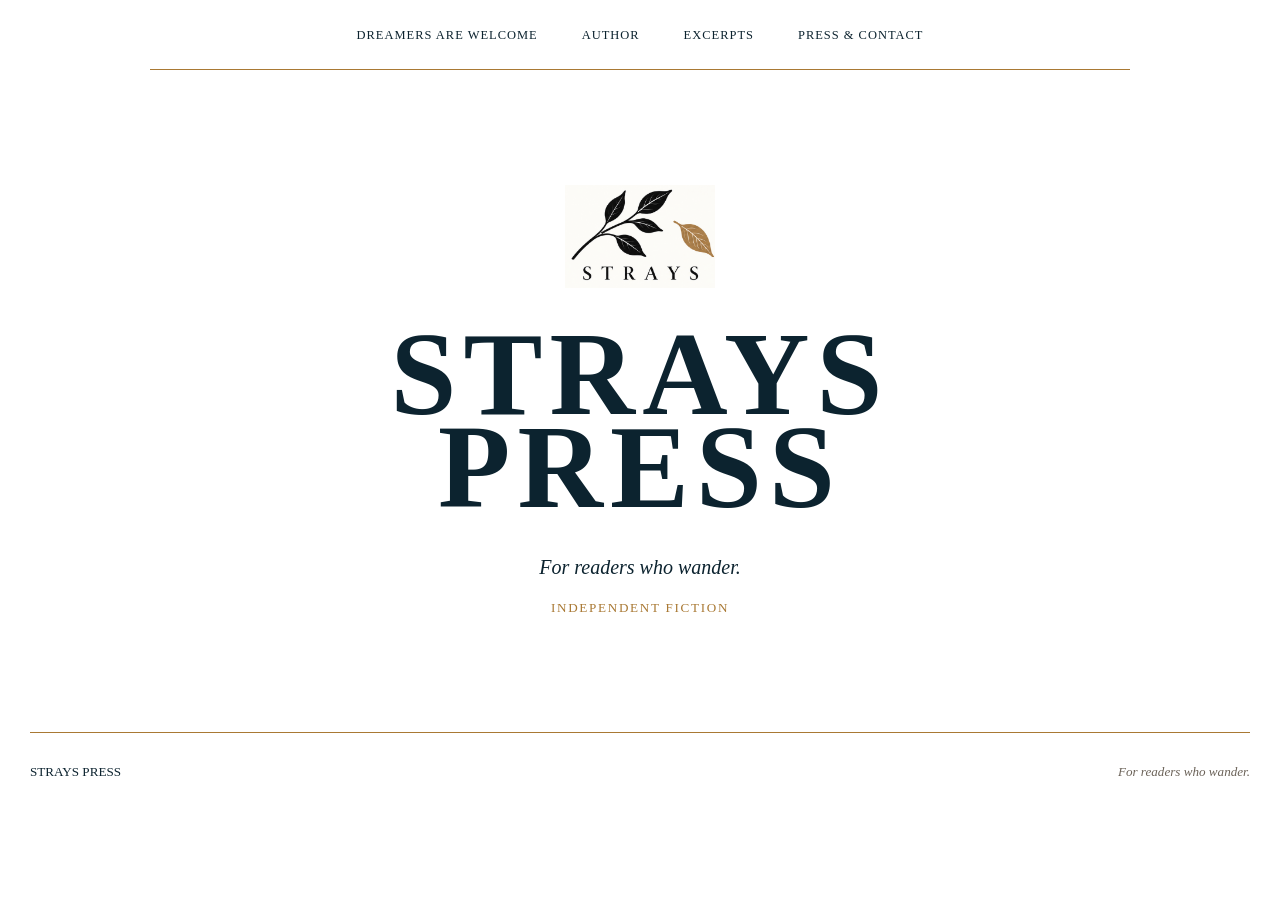
<file: index.html>
<!doctype html><html lang="en"><head><meta charset="utf-8"><meta name="viewport" content="width=device-width,initial-scale=1"><title>Strays Press</title><meta name="description" content="Strays Press — independent fiction for readers who wander."><link rel="stylesheet" href="styles.css"></head><body><header><div class="wrap"><nav>
<a href="dreamers.html">Dreamers Are Welcome</a><a href="author.html">Author</a><a href="excerpts.html">Excerpts</a><a href="press.html">Press &amp; Contact</a>
</nav></div></header><main class="hero"><img src="assets/strays-logo.png" alt="Strays Press"><h1><span>STRAYS</span><span>PRESS</span></h1><p class="tag">For readers who wander.</p><p class="kicker">Independent Fiction</p></main><footer><a href="index.html">STRAYS PRESS</a><span class="footer-tag">For readers who wander.</span></footer></body></html>
</file>
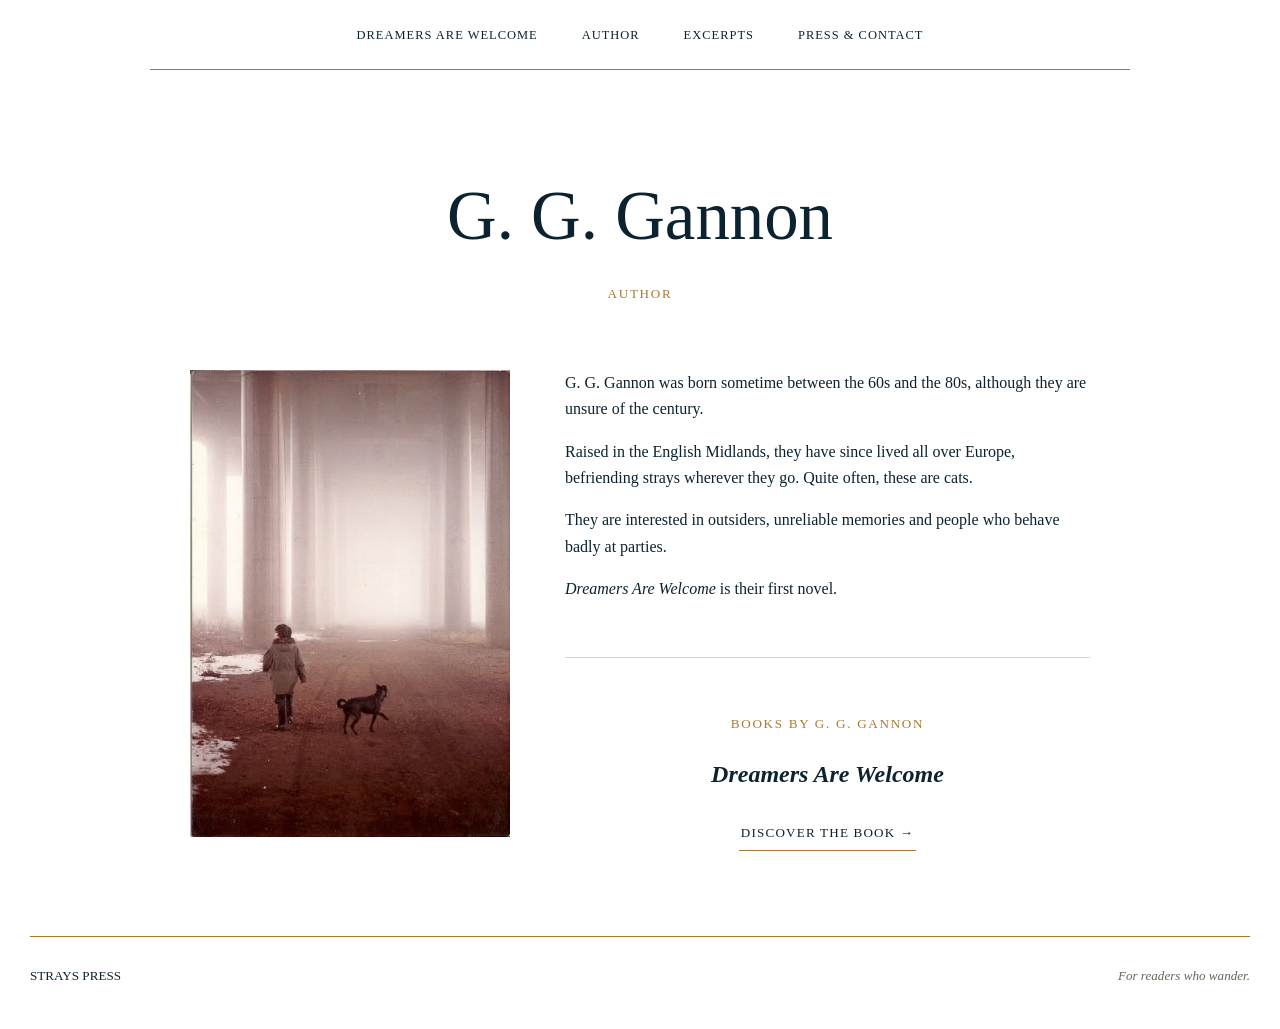
<file: author.html>
<!doctype html><html lang="en"><head><meta charset="utf-8"><meta name="viewport" content="width=device-width,initial-scale=1"><title>G. G. Gannon — Strays Press</title><link rel="stylesheet" href="styles.css"></head><body><header><div class="wrap"><nav>
<a href="dreamers.html">Dreamers Are Welcome</a><a href="author.html">Author</a><a href="excerpts.html">Excerpts</a><a href="press.html">Press &amp; Contact</a>
</nav></div></header><main class="wrap"><div class="page-title"><h1>G. G. Gannon</h1><div class="eyebrow">Author</div></div><section class="author"><img src="assets/gg-gannon.jpg" alt="Author photograph"><div><p>G. G. Gannon was born sometime between the 60s and the 80s, although they are unsure of the century.</p><p>Raised in the English Midlands, they have since lived all over Europe, befriending strays wherever they go. Quite often, these are cats.</p><p>They are interested in outsiders, unreliable memories and people who behave badly at parties.</p><p><em>Dreamers Are Welcome</em> is their first novel.</p><div class="author-book"><div class="eyebrow">Books by G. G. Gannon</div><h2><em>Dreamers Are Welcome</em></h2><a class="button" href="dreamers.html">Discover the book →</a></div></div></section></main><footer><a href="index.html">STRAYS PRESS</a><span class="footer-tag">For readers who wander.</span></footer></body></html>
</file>
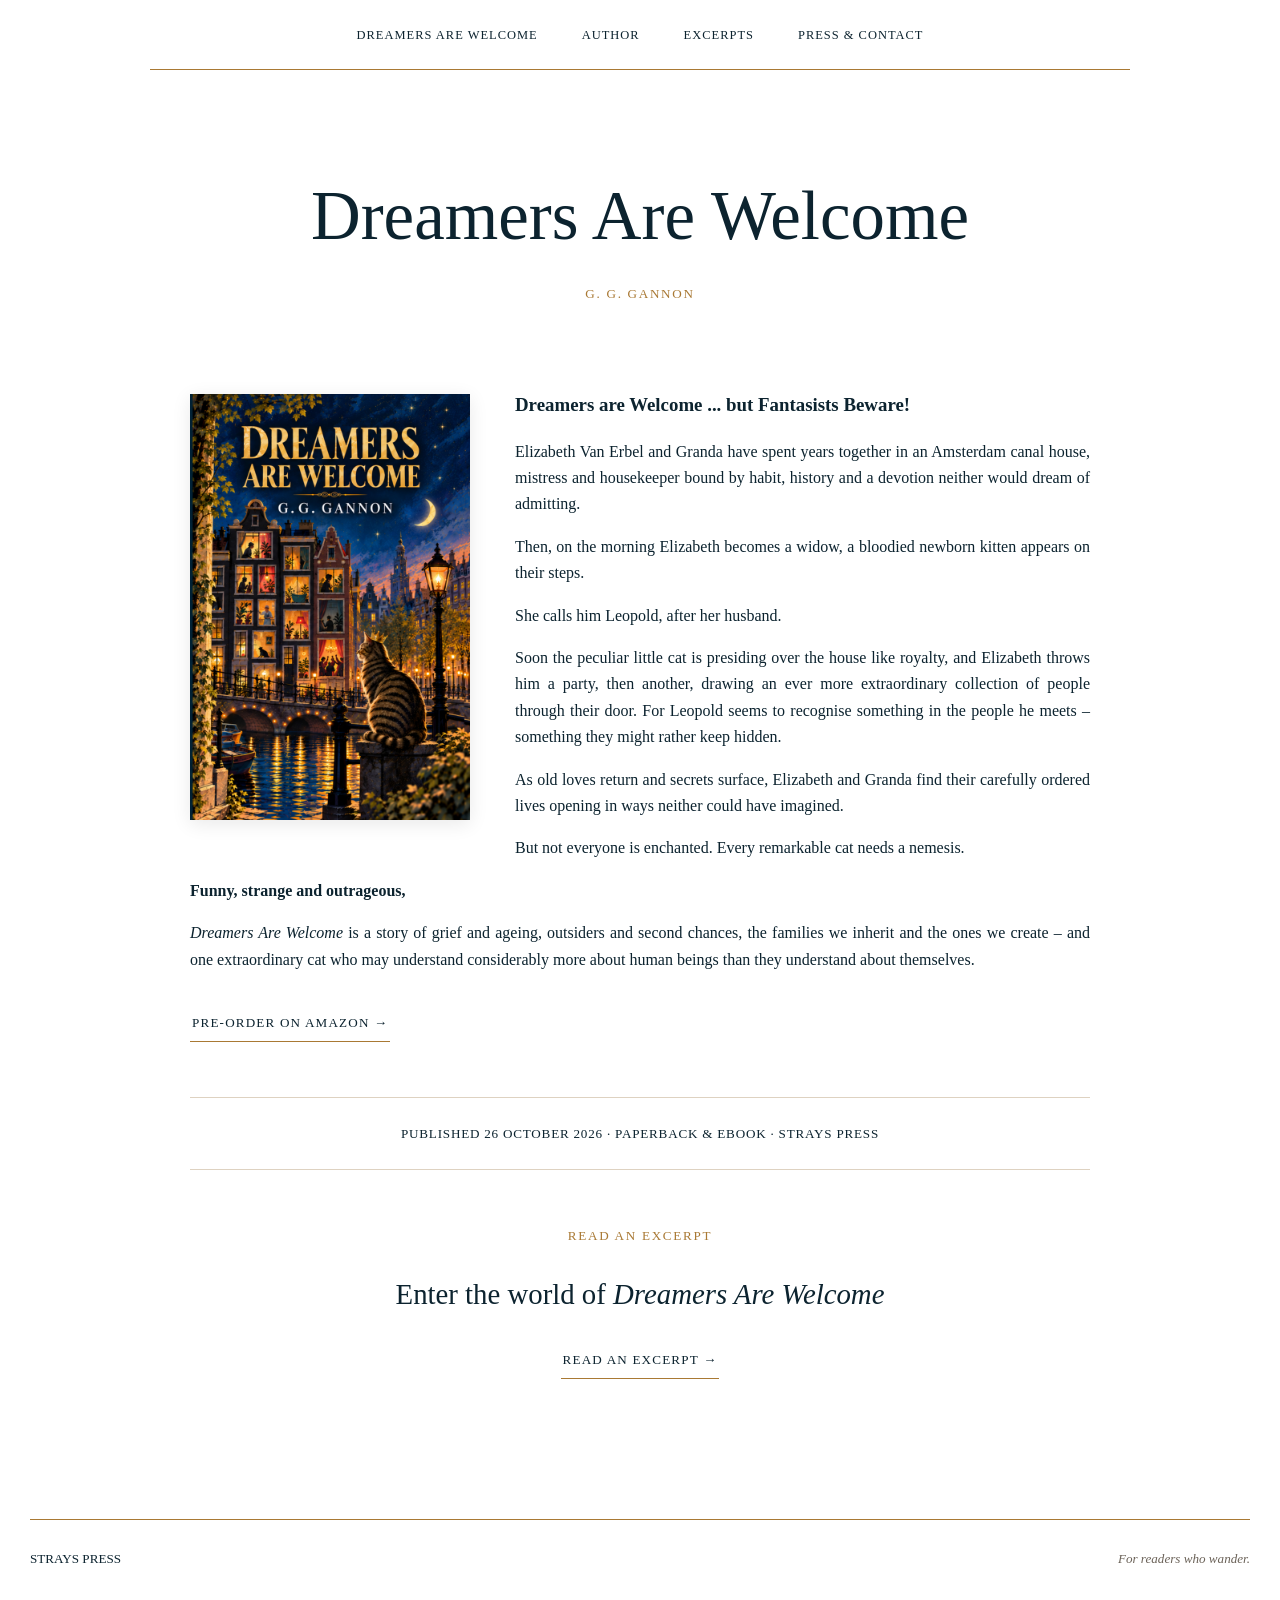
<file: dreamers.html>
<!doctype html><html lang="en"><head><meta charset="utf-8"><meta name="viewport" content="width=device-width,initial-scale=1"><title>Dreamers Are Welcome — Strays Press</title><link rel="stylesheet" href="styles.css"></head><body><header><div class="wrap"><nav>
<a href="dreamers.html">Dreamers Are Welcome</a><a href="author.html">Author</a><a href="excerpts.html">Excerpts</a><a href="press.html">Press &amp; Contact</a>
</nav></div></header><main class="wrap"><div class="page-title"><h1>Dreamers Are Welcome</h1><div class="eyebrow">G. G. Gannon</div></div><article class="book"><img class="book-cover" src="assets/dreamers-cover.jpg" alt="Dreamers Are Welcome by G. G. Gannon"><p class="lead">Dreamers are Welcome ... but Fantasists Beware!</p>
<p>Elizabeth Van Erbel and Granda have spent years together in an Amsterdam canal house, mistress and housekeeper bound by habit, history and a devotion neither would dream of admitting.</p>
<p>Then, on the morning Elizabeth becomes a widow, a bloodied newborn kitten appears on their steps.</p>
<p>She calls him Leopold, after her husband.</p>
<p>Soon the peculiar little cat is presiding over the house like royalty, and Elizabeth throws him a party, then another, drawing an ever more extraordinary collection of people through their door. For Leopold seems to recognise something in the people he meets – something they might rather keep hidden.</p>
<p>As old loves return and secrets surface, Elizabeth and Granda find their carefully ordered lives opening in ways neither could have imagined.</p>
<p>But not everyone is enchanted. Every remarkable cat needs a nemesis.</p>
<p><strong>Funny, strange and outrageous,</strong></p>
<p><em>Dreamers Are Welcome</em> is a story of grief and ageing, outsiders and second chances, the families we inherit and the ones we create – and one extraordinary cat who may understand considerably more about human beings than they understand about themselves.</p><div class="clear"></div><p><a class="button" href="https://www.amazon.co.uk/dp/B0HLP29KYH">Pre-order on Amazon →</a></p><div class="meta">Published 26 October 2026 · Paperback &amp; ebook · Strays Press</div><div class="cta"><div class="eyebrow">Read an excerpt</div><h2>Enter the world of <em>Dreamers Are Welcome</em></h2><a class="button" href="excerpts.html">Read an excerpt →</a></div></article></main><footer><a href="index.html">STRAYS PRESS</a><span class="footer-tag">For readers who wander.</span></footer></body></html>
</file>
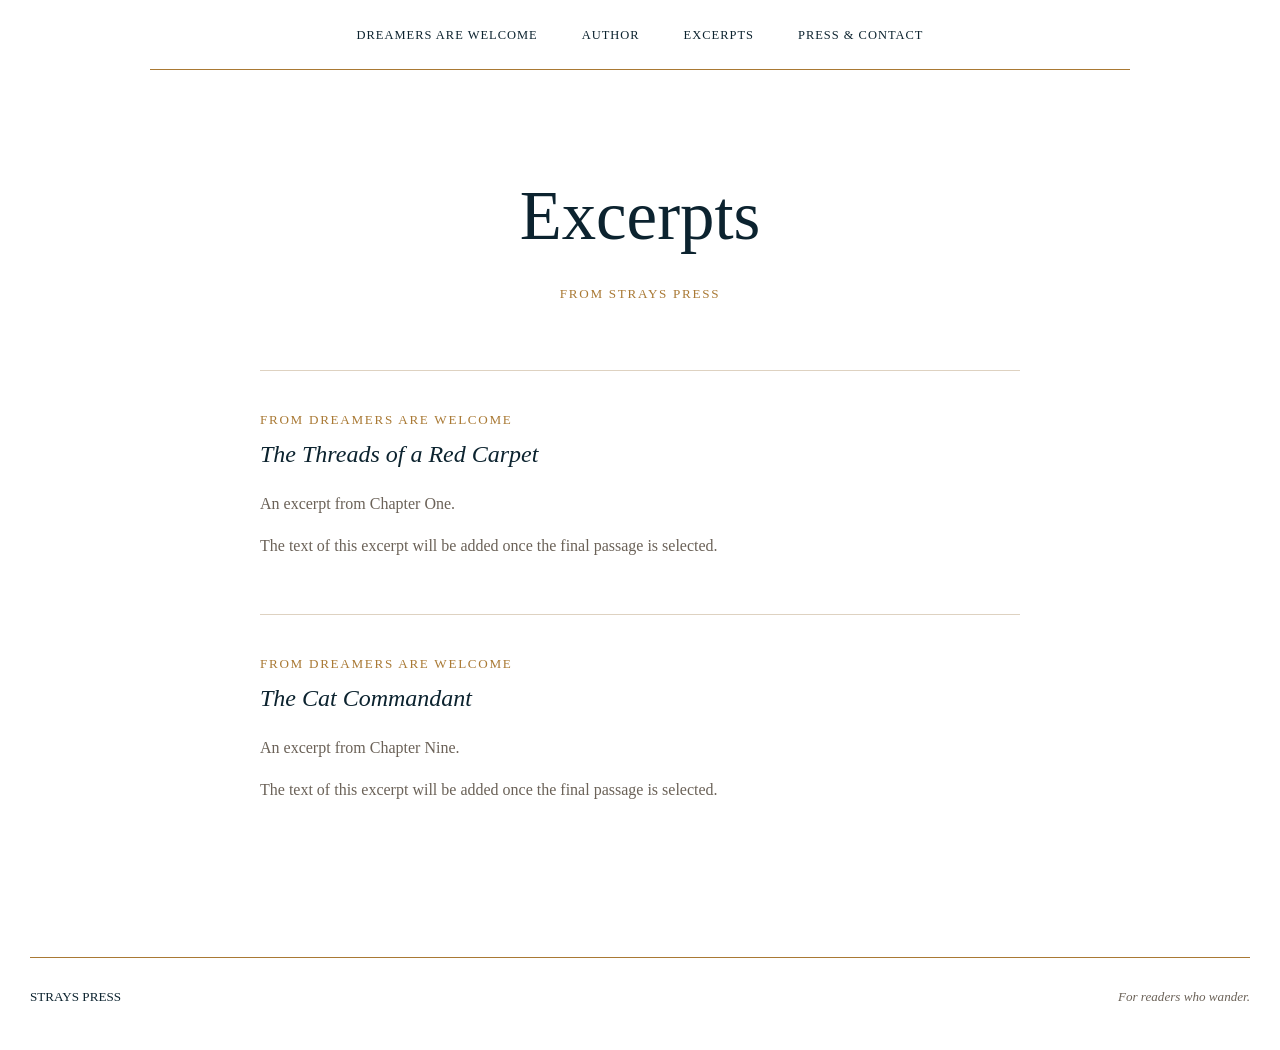
<file: excerpts.html>
<!doctype html><html lang="en"><head><meta charset="utf-8"><meta name="viewport" content="width=device-width,initial-scale=1"><title>Excerpts — Strays Press</title><link rel="stylesheet" href="styles.css"></head><body><header><div class="wrap"><nav>
<a href="dreamers.html">Dreamers Are Welcome</a><a href="author.html">Author</a><a href="excerpts.html">Excerpts</a><a href="press.html">Press &amp; Contact</a>
</nav></div></header><main class="wrap"><div class="page-title"><h1>Excerpts</h1><div class="eyebrow">From Strays Press</div></div><section class="excerpts"><article class="excerpt-card"><div class="eyebrow">From Dreamers Are Welcome</div><h2>The Threads of a Red Carpet</h2><p>An excerpt from Chapter One.</p><p>The text of this excerpt will be added once the final passage is selected.</p></article><article class="excerpt-card"><div class="eyebrow">From Dreamers Are Welcome</div><h2>The Cat Commandant</h2><p>An excerpt from Chapter Nine.</p><p>The text of this excerpt will be added once the final passage is selected.</p></article></section></main><footer><a href="index.html">STRAYS PRESS</a><span class="footer-tag">For readers who wander.</span></footer></body></html>
</file>
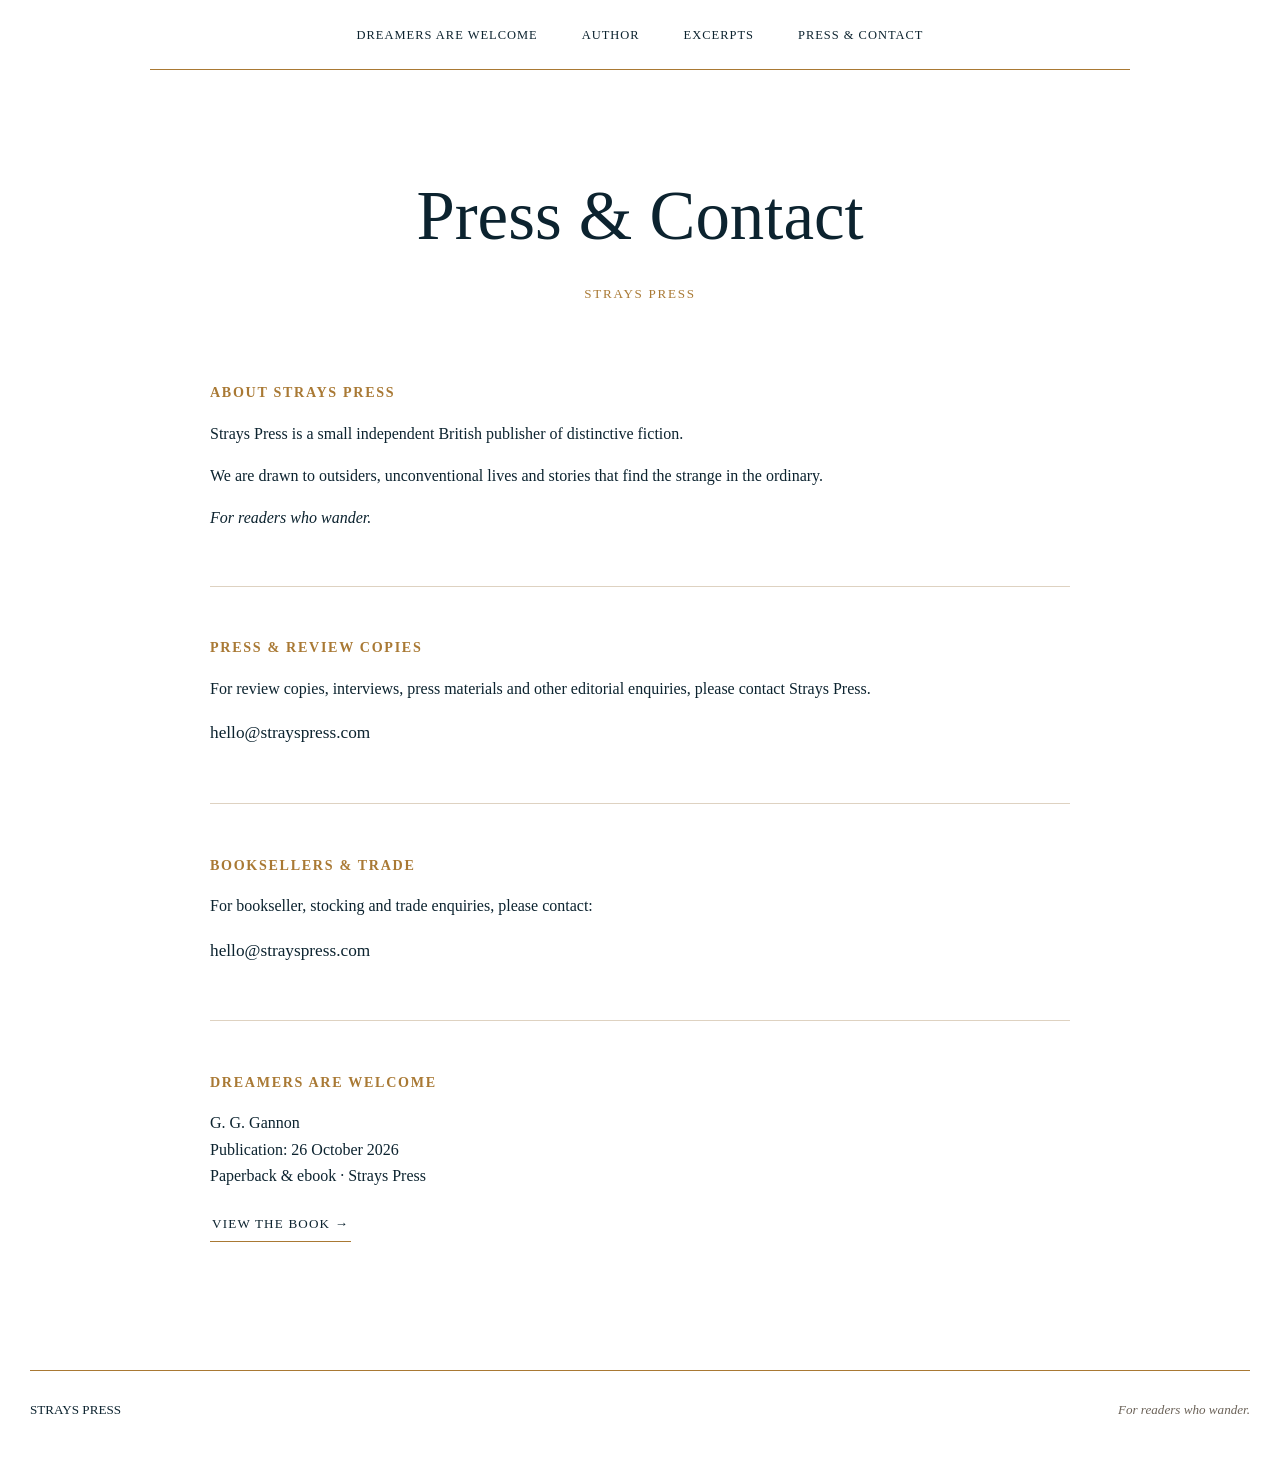
<file: press.html>
<!doctype html><html lang="en"><head><meta charset="utf-8"><meta name="viewport" content="width=device-width,initial-scale=1"><title>Press & Contact — Strays Press</title><link rel="stylesheet" href="styles.css"></head><body><header><div class="wrap"><nav>
<a href="dreamers.html">Dreamers Are Welcome</a><a href="author.html">Author</a><a href="excerpts.html">Excerpts</a><a href="press.html">Press &amp; Contact</a>
</nav></div></header><main class="wrap"><div class="page-title"><h1>Press &amp; Contact</h1><div class="eyebrow">Strays Press</div></div><div class="press"><section><h2>About Strays Press</h2><p>Strays Press is a small independent British publisher of distinctive fiction.</p><p>We are drawn to outsiders, unconventional lives and stories that find the strange in the ordinary.</p><p><em>For readers who wander.</em></p></section><section><h2>Press &amp; Review Copies</h2><p>For review copies, interviews, press materials and other editorial enquiries, please contact Strays Press.</p><p class="email"><a href="mailto:hello@strayspress.com">hello@strayspress.com</a></p></section><section><h2>Booksellers &amp; Trade</h2><p>For bookseller, stocking and trade enquiries, please contact:</p><p class="email"><a href="mailto:hello@strayspress.com">hello@strayspress.com</a></p></section><section><h2>Dreamers Are Welcome</h2><p>G. G. Gannon<br>Publication: 26 October 2026<br>Paperback &amp; ebook · Strays Press</p><a class="button" href="dreamers.html">View the book →</a></section></div></main><footer><a href="index.html">STRAYS PRESS</a><span class="footer-tag">For readers who wander.</span></footer></body></html>
</file>
<file: styles.css>
:root{--ink:#0c232f;--gold:#a97934;--muted:#6b6258;--rule:#ded2c1;--max:980px}
*{box-sizing:border-box}html{scroll-behavior:smooth}
body{margin:0;background:#fff;color:var(--ink);font-family:Georgia,"Times New Roman",serif;line-height:1.65}
a{color:inherit;text-decoration:none}.wrap{width:min(var(--max),calc(100% - 48px));margin:auto}
header{background:#fff;position:sticky;top:0;z-index:10}
nav{display:flex;justify-content:center;gap:44px;padding:25px 0 18px;border-bottom:1px solid var(--gold);font-size:.78rem;letter-spacing:.08em;text-transform:uppercase}
nav a{padding-bottom:5px}nav a:hover,nav a.active{border-bottom:2px solid var(--gold)}
main{min-height:72vh}.hero{text-align:center;padding:115px 20px 100px}
.hero img{width:150px;height:auto;margin-bottom:32px}.hero h1{font-size:clamp(4rem,11vw,7.4rem);line-height:.78;letter-spacing:.06em;margin:0}
.hero h1 span{display:block}.tag{font-style:italic;font-size:1.25rem;margin:38px 0 8px}.kicker,.eyebrow{color:var(--gold);text-transform:uppercase;letter-spacing:.13em;font-size:.82rem}
.page-title{text-align:center;padding:90px 0 65px}.page-title h1{font-size:clamp(2.7rem,6vw,4.3rem);font-weight:normal;margin:0 0 10px}
.book{max-width:900px;margin:0 auto;padding-bottom:85px}.book-cover{float:left;width:280px;margin:5px 45px 28px 0;box-shadow:0 4px 18px rgba(0,0,0,.09)}
.lead{font-weight:bold;font-size:1.18rem}.book p{text-align:justify}.clear{clear:both}
.meta{text-align:center;border-top:1px solid var(--rule);border-bottom:1px solid var(--rule);padding:25px;margin:55px 0 45px;letter-spacing:.06em;text-transform:uppercase;font-size:.82rem}
.cta{text-align:center;margin:55px 0}.cta h2{font-weight:normal;font-size:1.8rem}.button{display:inline-block;border-bottom:1px solid var(--gold);padding:7px 2px;text-transform:uppercase;letter-spacing:.09em;font-size:.82rem}
.author{max-width:900px;margin:auto;padding-bottom:85px;display:grid;grid-template-columns:320px 1fr;gap:55px;align-items:start}
.author img{width:100%;height:auto}.author p{margin-top:0}.author-book{text-align:center;border-top:1px solid var(--rule);padding-top:55px;margin-top:55px}
.excerpts{max-width:760px;margin:auto;padding-bottom:100px}.excerpt-card{border-top:1px solid var(--rule);padding:38px 0}.excerpt-card h2{font-weight:normal;font-style:italic;margin:.2em 0}.excerpt-card p{color:var(--muted)}
.press{max-width:860px;margin:auto;padding-bottom:90px}.press section{border-top:1px solid var(--rule);padding:38px 0}.press section:first-child{border-top:0;padding-top:0}.press h2{color:var(--gold);font-size:.88rem;letter-spacing:.12em;text-transform:uppercase}.email{font-size:1.08rem}
footer{width:min(1220px,calc(100% - 48px));margin:0 auto;border-top:1px solid var(--gold);padding:28px 0 42px;display:flex;justify-content:space-between;font-size:.82rem}.footer-tag{font-style:italic;color:var(--muted)}
@media(max-width:720px){nav{gap:14px;flex-wrap:wrap;font-size:.68rem;padding-left:12px;padding-right:12px}.hero{padding-top:80px}.book-cover{float:none;display:block;width:min(290px,75vw);margin:0 auto 40px}.book p{text-align:left}.author{grid-template-columns:1fr}.author img{width:min(340px,80vw);margin:auto}.wrap{width:min(var(--max),calc(100% - 34px))}footer{width:calc(100% - 34px)}}
</file>
